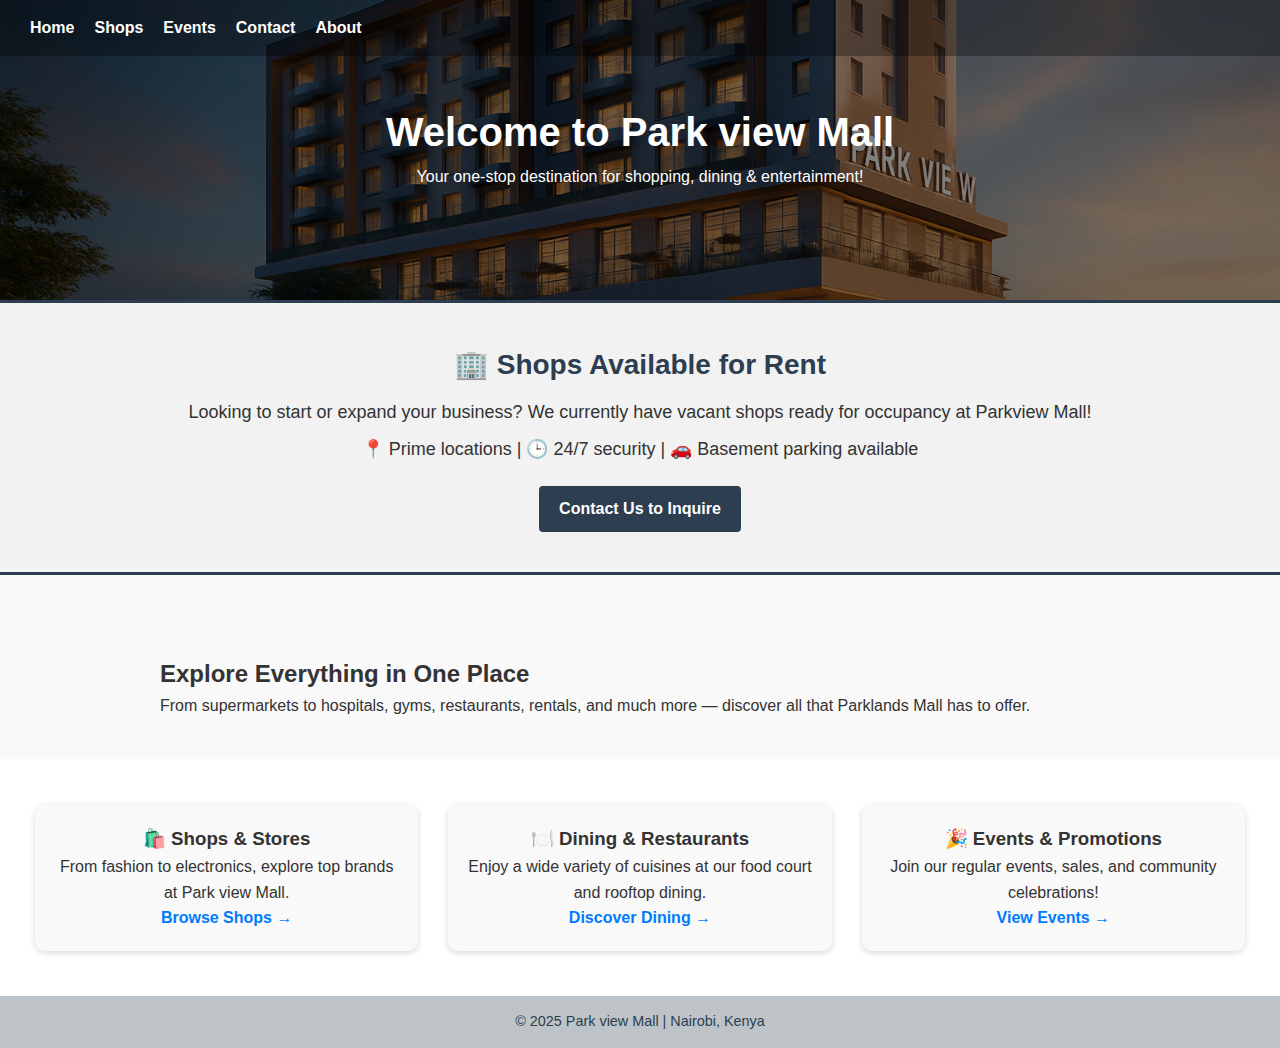
<file: index.html>
<!DOCTYPE html>
<html lang="en">
<head>
  <meta charset="UTF-8">
  <meta name="viewport" content="width=device-width, initial-scale=1.0">
  <title>Park view mall</title>
  <link rel="stylesheet" href="style.css">
</head>
<body>
  <!-- Hero Section with Background Image -->
  <div class="hero-banner">
    <div class="navbar">
      <a href="index.html">Home</a>
      <a href="shops.html">Shops</a>
      <a href="events.html">Events</a>
      <a href="contacts.html">Contact</a>
      <a href="about.html">About</a>
    </div>
    <div class="hero-text">
      <h1>Welcome to Park view Mall</h1>
      <p>Your one-stop destination for shopping, dining & entertainment!</p>
    </div>
  </div>
  <section class="vacancy-alert">
    <h2>🏢 Shops Available for Rent</h2>
    <p>Looking to start or expand your business? We currently have vacant shops</strong> ready for occupancy at Parkview Mall!</p>
    <p>📍 Prime locations | 🕒 24/7 security | 🚗 Basement parking available</p>
    <a href="contacts.html" class="rent-btn">Contact Us to Inquire</a>
  </section>
  

  <!-- Optional Main Section (Optional Additions or Highlights) -->
  <section class="content">
    <h2>Explore Everything in One Place</h2>
    <p>From supermarkets to hospitals, gyms, restaurants, rentals, and much more — discover all that Parklands Mall has to offer.</p>
  </section>

  <!-- ✅ Featured Sections Below Hero -->
  <section class="features">
    <div class="feature-box">
      <h3>🛍️ Shops & Stores</h3>
      <p>From fashion to electronics, explore top brands at Park view Mall.</p>
      <a href="shops.html">Browse Shops →</a>
    </div>
    <div class="feature-box">
      <h3>🍽️ Dining & Restaurants</h3>
      <p>Enjoy a wide variety of cuisines at our food court and rooftop dining.</p>
      <a href="about.html">Discover Dining →</a>
    </div>
    <div class="feature-box">
      <h3>🎉 Events & Promotions</h3>
      <p>Join our regular events, sales, and community celebrations!</p>
      <a href="events.html">View Events →</a>
    </div>
  </section>

  <!-- Footer -->
  <footer>
    <p>© 2025 Park view Mall | Nairobi, Kenya</p>
  </footer>
</body>
</html>
</file>
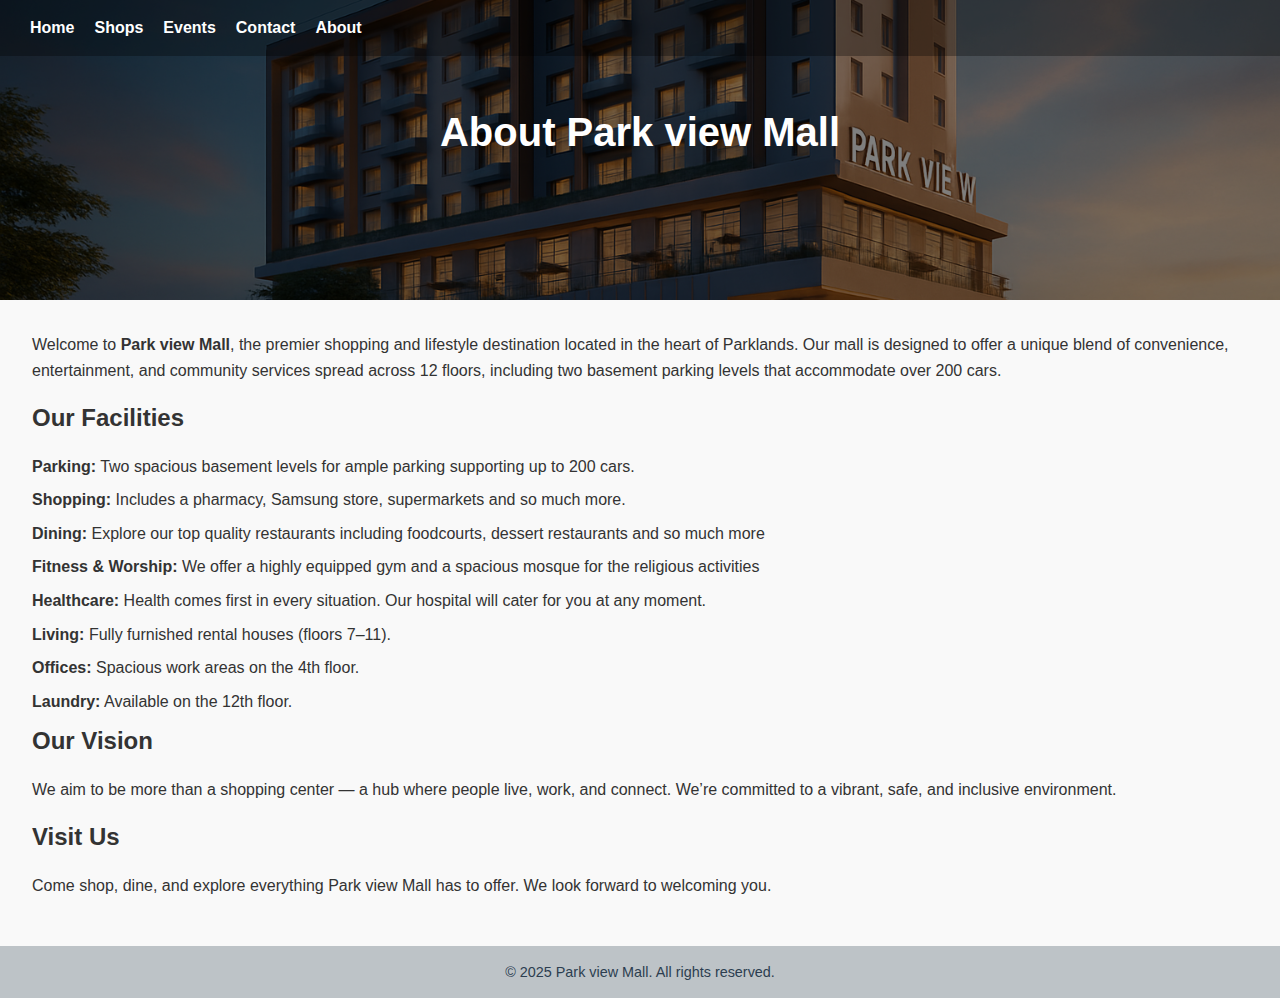
<file: about.html>
<!DOCTYPE html>
<html lang="en">
<head>
  <meta charset="UTF-8" />
  <meta name="viewport" content="width=device-width, initial-scale=1.0">
  <meta name="viewport" content="width=device-width, initial-scale=1" />
  <link rel="stylesheet" href="style.css">
  <title>About Park view Mall</title>
</head>
<body>

  <!-- Hero Banner -->
  <div class="hero-banner">
    <div class="navbar">
      <a href="index.html">Home</a>
      <a href="shops.html">Shops</a>
      <a href="events.html">Events</a>
      <a href="contacts.html">Contact</a>
      <a href="about.html">About</a>
    </div>
    <div class="hero-text">
      <h1>About Park view Mall</h1>
    </div>
  </div>

  <main class="about-content">
    <section>
      <p>Welcome to <strong>Park view Mall</strong>, the premier shopping and lifestyle destination located in the heart of Parklands. Our mall is designed to offer a unique blend of convenience, entertainment, and community services spread across 12 floors, including two basement parking levels that accommodate over 200 cars.</p>
    </section>

    <section>
      <h2>Our Facilities</h2>
      <ul>
        <li><strong>Parking:</strong> Two spacious basement levels for ample parking supporting up to 200 cars.</li>
        <li><strong>Shopping:</strong> Includes a pharmacy, Samsung store, supermarkets and so much more.</li>
        <li><strong>Dining:</strong> Explore our top quality restaurants including foodcourts, dessert restaurants and so much more</li>
        <li><strong>Fitness & Worship:</strong> We offer a highly equipped gym and a spacious mosque for the religious activities</li>
        <li><strong>Healthcare:</strong> Health comes first in every situation. Our hospital will cater for you at any moment.</li>
        <li><strong>Living:</strong> Fully furnished rental houses (floors 7–11).</li>
        <li><strong>Offices:</strong> Spacious work areas on the 4th floor.</li>
        <li><strong>Laundry:</strong> Available on the 12th floor.</li>
      </ul>
    </section>

    <section>
      <h2>Our Vision</h2>
      <p>We aim to be more than a shopping center — a hub where people live, work, and connect. We’re committed to a vibrant, safe, and inclusive environment.</p>
    </section>

    <section>
      <h2>Visit Us</h2>
      <p>Come shop, dine, and explore everything Park view Mall has to offer. We look forward to welcoming you.</p>
    </section>
  </main>

  <footer>
    &copy; 2025 Park view Mall. All rights reserved.
  </footer>

</body>
</html>
</file>
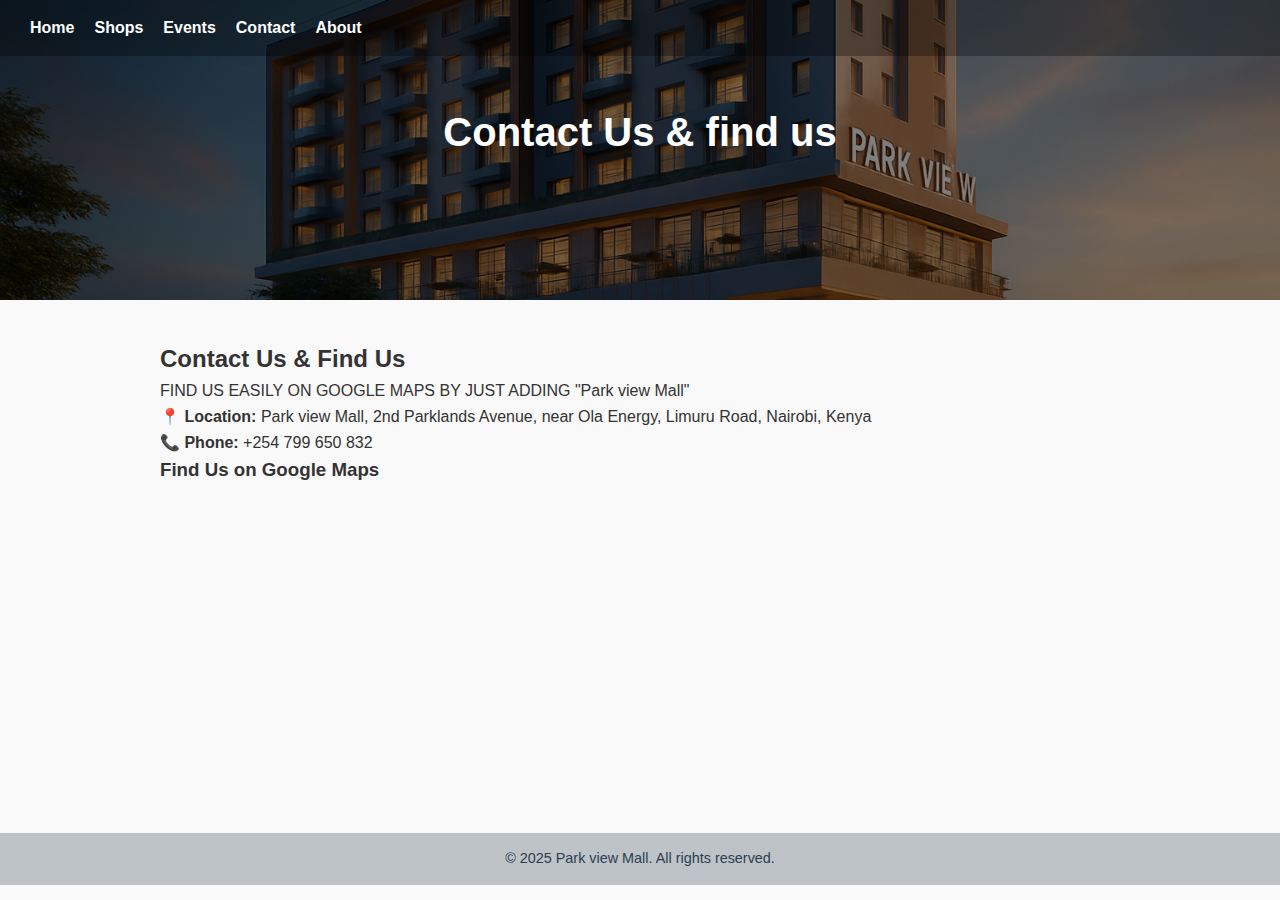
<file: contacts.html>
<!DOCTYPE html>
<html lang="en">
<head>
  <link rel="icon" type="image/png" href="/favicon-32x32.png">

  <meta charset="UTF-8">
  <meta name="viewport" content="width=device-width, initial-scale=1.0">
  <title>Contact – Park view mall</title>
  <link rel="stylesheet" href="style.css">
</head>
<body>
  <!-- Hero Banner with Navbar -->
  <div class="hero-banner">
    <div class="navbar">
      <a href="index.html">Home</a>
      <a href="shops.html">Shops</a>
      <a href="events.html">Events</a>
      <a href="contacts.html">Contact</a>
      <a href="about.html">About</a>
    </div>
    <div class="hero-text">
      <h1>Contact Us & find us</h1>
    </div>
  </div>

  <!-- Contact Content -->
  <section class="content">
    <h2>Contact Us & Find Us</h2>

    <div class="contact-details">
      FIND US EASILY ON GOOGLE MAPS BY JUST ADDING "Park view Mall" <br>
      <p><strong>📍 Location:</strong> Park view Mall, 2nd Parklands Avenue, near Ola Energy, Limuru Road, Nairobi, Kenya</p>
      <p><strong>📞 Phone:</strong> +254 799 650 832</p>
    </div>

    <div class="map-container">
      <h3>Find Us on Google Maps</h3>
      <iframe
        src="https://www.google.com/maps/embed?pb=!1m18!1m12!1m3!1d3988.822826280831!2d36.817216874076864!3d-1.254999235581973!2m3!1f0!2f0!3f0!3m2!1i1024!2i768!4f13.1!3m3!1m2!1s0x182f1732aeac6f2d%3A0x1234567890abcdef!2sParklands%20Mall!5e0!3m2!1sen!2ske!4v1717421500000"
        width="100%" height="300" style="border:0;" allowfullscreen="" loading="lazy">
      </iframe>
    </div>
  </section>

  <footer>
    &copy; 2025 Park view Mall. All rights reserved.
  </footer>
</body>
</html>
</file>
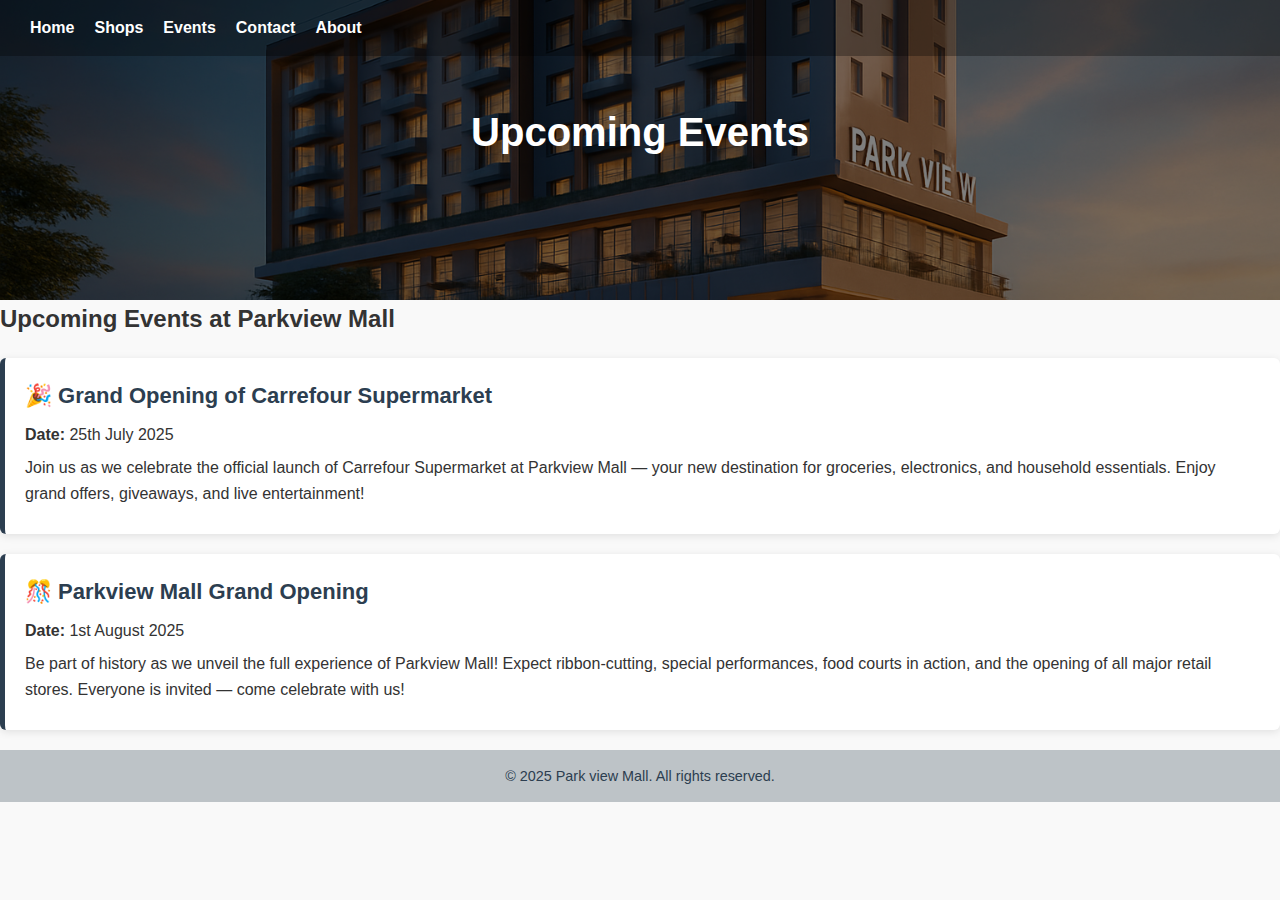
<file: events.html>
<!DOCTYPE html>
<html lang="en">
<head>
  <meta charset="UTF-8">
  <meta name="viewport" content="width=device-width, initial-scale=1.0">
  <title>Events – Park view Mall</title>
  <link rel="stylesheet" href="style.css">
</head>
<body>
  <!-- Hero Banner with Navbar -->
  <div class="hero-banner">
    <div class="navbar">
      <a href="index.html">Home</a>
      <a href="shops.html">Shops</a>
      <a href="events.html">Events</a>
      <a href="contacts.html">Contact</a>
      <a href="about.html">About</a>
    </div>
    <div class="hero-text">
      <h1>Upcoming Events</h1>
    </div>
  </div>

  <!-- Main Content -->
  <h2>Upcoming Events at Parkview Mall</h2>

<div class="event-card">
  <h3>🎉 Grand Opening of Carrefour Supermarket</h3>
  <p><strong>Date:</strong> 25th July 2025</p>
  <p>Join us as we celebrate the official launch of Carrefour Supermarket at Parkview Mall — your new destination for groceries, electronics, and household essentials. Enjoy grand offers, giveaways, and live entertainment!</p>
</div>

<div class="event-card">
  <h3>🎊 Parkview Mall Grand Opening</h3>
  <p><strong>Date:</strong> 1st August 2025</p>
  <p>Be part of history as we unveil the full experience of Parkview Mall! Expect ribbon-cutting, special performances, food courts in action, and the opening of all major retail stores. Everyone is invited — come celebrate with us!</p>
</div>


  <footer>
    &copy; 2025 Park view Mall. All rights reserved.
  </footer>
</body>
</html>
</file>
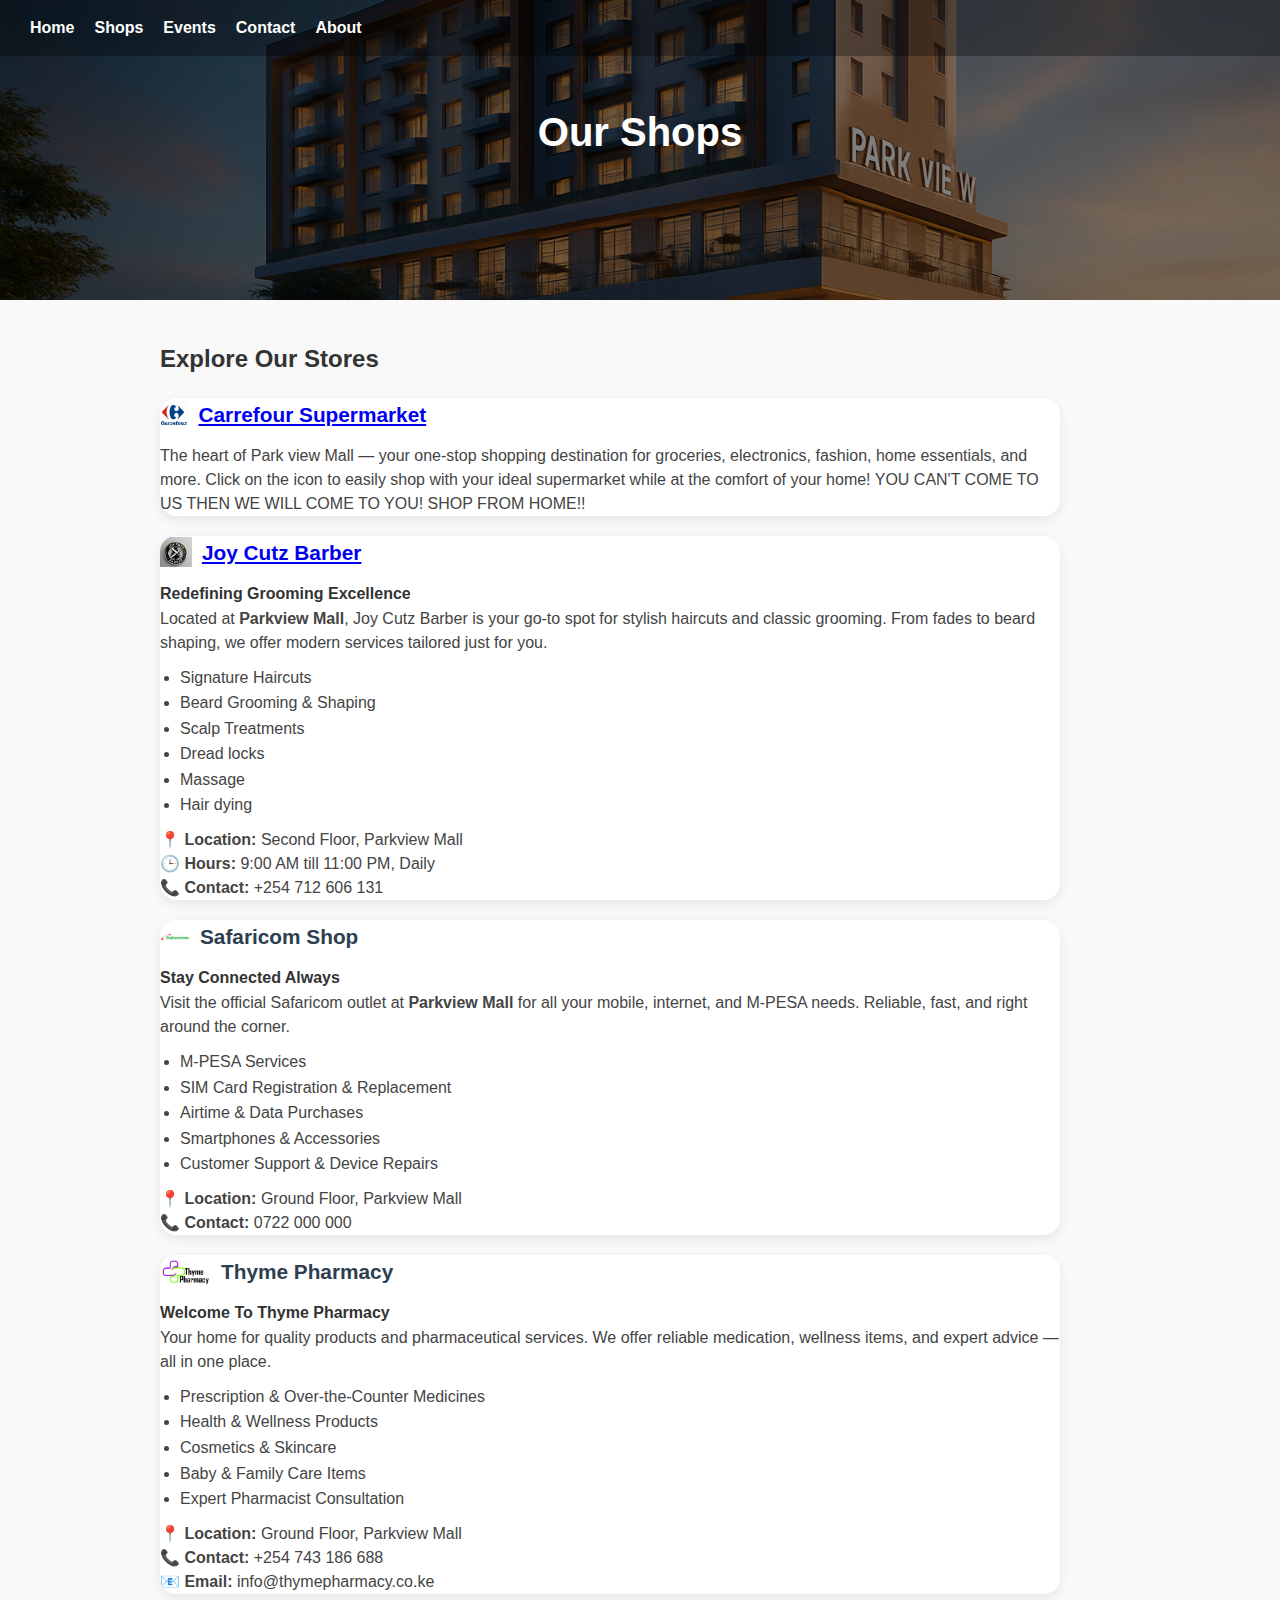
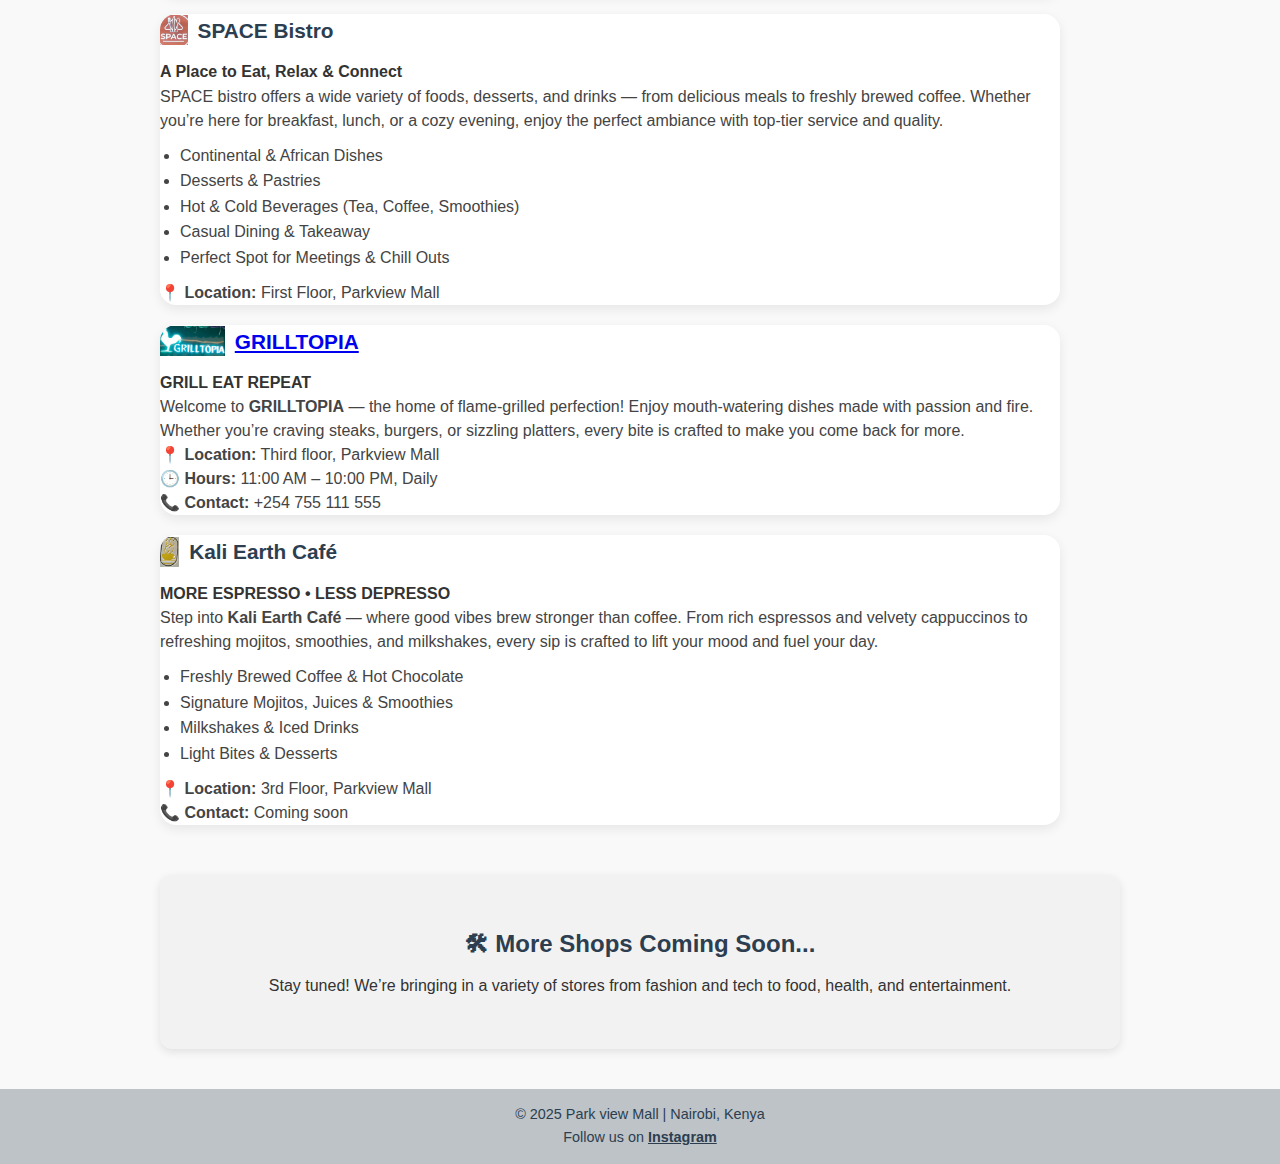
<file: shops.html>
<!DOCTYPE html>
<html lang="en">
<head>
  <link rel="icon" type="image/png" href="/favicon-32x32.png">
  <meta charset="UTF-8">
  <meta name="viewport" content="width=device-width, initial-scale=1.0">
  <title>Shops – Park view Mall</title>
  <link rel="stylesheet" href="style.css">
</head>

<body>
  <!-- Hero Section with Background and Navbar -->
  <div class="hero-banner">
    <div class="navbar">
      <a href="index.html">Home</a>
      <a href="shops.html">Shops</a>
      <a href="events.html">Events</a>
      <a href="contacts.html">Contact</a>
      <a href="about.html">About</a>
    </div>
    <div class="hero-text">
      <h1>Our Shops</h1>
    </div>
  </div>

  <!-- Main Content Section -->
  <section class="content">
    <h2>Explore Our Stores</h2>

    <!-- Carrefour -->
    <div class="shop-card carrefour-bg">
      <div class="shop-header">
        <img src="images/Carrefour_logo.png" alt="Carrefour Logo" class="shop-logo">
        <h3><a href="https://www.carrefour.ke/" target="_blank">Carrefour Supermarket</a></h3>
      </div>
      <p>
        The heart of Park view Mall — your one-stop shopping destination for groceries, electronics, fashion,
        home essentials, and more. Click on the icon to easily shop with your ideal supermarket while at the
        comfort of your home! YOU CAN'T COME TO US THEN WE WILL COME TO YOU! SHOP FROM HOME!!
      </p>
    </div>

    <!-- Joy Cutz Barber -->
    <div class="shop-card joycutz-bg">
      <div class="shop-header">
        <img src="images/joy_cutz.png.png" alt="Joy Cutz Barber Logo" class="shop-logo">
        <h3><a href="https://www.google.com/search?q=joy+cutz+barber&sca_esv=24fd64445eb89810&source=hp&ei=SpHSaeGEN8SIkdUPjNOskAw&iflsig=AFdpzrgAAAAAadKfWmFrVx6uQaHP_DbkpWwWgEvglK-1&gs_ssp=eJzj4tVP1zc0zM0xyY5PSkoxYLRSNagwtDBKMzQ3SDYzSTJNTU5MszKoMLJINTBKMjJLSTS3TDI1MPTiz8qvVEguLalSSEosSkotAgDXjhUr&oq=joy+cutz+barber&gs_lp=[base64]&sclient=gws-wiz"> Joy Cutz Barber </a></h3>
        
      </div>
      <h4>Redefining Grooming Excellence</h4>
      <p>
        Located at <strong>Parkview Mall</strong>, Joy Cutz Barber is your go-to spot for stylish haircuts
        and classic grooming. From fades to beard shaping, we offer modern services tailored just for you.
      </p>
      <ul>
        <li>Signature Haircuts</li>
        <li>Beard Grooming & Shaping</li>
        <li>Scalp Treatments</li>
        <li>Dread locks</li>
        <li>Massage</li>
        <li>Hair dying</li>
      </ul>
      <p><strong>📍 Location:</strong> Second Floor, Parkview Mall</p>
      <p><strong>🕒 Hours:</strong> 9:00 AM till 11:00 PM, Daily</p>
      <p><strong>📞 Contact:</strong> +254 712 606 131</p>
    </div>

    <!-- Safaricom Shop -->
    <div class="shop-card safaricom-bg">
      <div class="shop-header">
        <img src="images/safaricomlogo.png" alt="Safaricom Logo" class="shop-logo">
        <h3>Safaricom Shop</h3>
      </div>
      <h4>Stay Connected Always</h4>
      <p>
        Visit the official Safaricom outlet at <strong>Parkview Mall</strong> for all your mobile, internet,
        and M-PESA needs. Reliable, fast, and right around the corner.
      </p>
      <ul>
        <li>M-PESA Services</li>
        <li>SIM Card Registration & Replacement</li>
        <li>Airtime & Data Purchases</li>
        <li>Smartphones & Accessories</li>
        <li>Customer Support & Device Repairs</li>
      </ul>
      <p><strong>📍 Location:</strong> Ground Floor, Parkview Mall</p>
      <p><strong>📞 Contact:</strong> 0722 000 000</p>
    </div>

    <!-- Thyme Pharmacy -->
    <div class="shop-card thyme-bg">
      <div class="shop-header">
        <img src="images/Tyhme_logo.png" alt="Thyme Pharmacy Logo" class="shop-logo">
        <h3>Thyme Pharmacy</h3>
      </div>
      <h4>Welcome To Thyme Pharmacy</h4>
      <p>
        Your home for quality products and pharmaceutical services. We offer reliable medication,
        wellness items, and expert advice — all in one place.
      </p>
      <ul>
        <li>Prescription & Over-the-Counter Medicines</li>
        <li>Health & Wellness Products</li>
        <li>Cosmetics & Skincare</li>
        <li>Baby & Family Care Items</li>
        <li>Expert Pharmacist Consultation</li>
      </ul>
      <p><strong>📍 Location:</strong> Ground Floor, Parkview Mall</p>
      <p><strong>📞 Contact:</strong> +254 743 186 688</p>
      <p><strong>📧 Email:</strong> info@thymepharmacy.co.ke</p>
    </div>

    <!-- SPACE Restaurant -->
    <div class="shop-card space-bg">
      <div class="shop-header">
        <img src="images/space_logo.png" alt="SPACE Restaurant Logo" class="shop-logo">
        <h3>SPACE Bistro</h3>
      </div>
      <h4>A Place to Eat, Relax & Connect</h4>
      <p>
        SPACE bistro offers a wide variety of foods, desserts, and drinks — from delicious meals to
        freshly brewed coffee. Whether you’re here for breakfast, lunch, or a cozy evening, enjoy the perfect
        ambiance with top-tier service and quality.
      </p>
      <ul>
        <li>Continental & African Dishes</li>
        <li>Desserts & Pastries</li>
        <li>Hot & Cold Beverages (Tea, Coffee, Smoothies)</li>
        <li>Casual Dining & Takeaway</li>
        <li>Perfect Spot for Meetings & Chill Outs</li>
      </ul>
      <p><strong>📍 Location:</strong> First Floor, Parkview Mall</p>
      
    </div>
    <!-- GRILLTOPIA Restaurant -->
<div class="shop-card grilltopia-bg">
  <div class="shop-header">
    <img src="images/Grilltopia_logo.png" alt="Grilltopia Logo" class="shop-logo">
    <h3><a href="https://grilltopia.africa.restaurant/" target="_blank">GRILLTOPIA</a></h3>
  </div>
  <h4>GRILL EAT REPEAT</h4>
  <p>
    Welcome to <strong>GRILLTOPIA</strong> — the home of flame-grilled perfection! Enjoy mouth-watering dishes 
    made with passion and fire. Whether you’re craving steaks, burgers, or sizzling platters, 
    every bite is crafted to make you come back for more.
  </p>
 
  <p><strong>📍 Location:</strong> Third floor, Parkview Mall</p>
  <p><strong>🕒 Hours:</strong> 11:00 AM – 10:00 PM, Daily</p>
  <p><strong>📞 Contact:</strong> +254 755 111 555</p>
</div>

    <!-- Kali Earth Café -->
<div class="shop-card kaliearth-bg">
  <div class="shop-header">
    <img src="images/kaliearth_logo.png" alt="Kali Earth Café Logo" class="shop-logo">
    <h3>Kali Earth Café</h3>
  </div>
  <h4>MORE ESPRESSO • LESS DEPRESSO</h4>
  <p>
    Step into <strong>Kali Earth Café</strong> — where good vibes brew stronger than coffee. 
    From rich espressos and velvety cappuccinos to refreshing mojitos, smoothies, 
    and milkshakes, every sip is crafted to lift your mood and fuel your day.
  </p>
  <ul>
    <li>Freshly Brewed Coffee & Hot Chocolate</li>
    <li>Signature Mojitos, Juices & Smoothies</li>
    <li>Milkshakes & Iced Drinks</li>
    <li>Light Bites & Desserts</li>
  </ul>
  <p><strong>📍 Location:</strong> 3rd Floor, Parkview Mall</p>
  <p><strong>📞 Contact:</strong> Coming soon</p>
</div>



    <!-- Coming Soon -->
    <div class="coming-soon">
      <h3>🛠 More Shops Coming Soon...</h3>
      <p>Stay tuned! We’re bringing in a variety of stores from fashion and tech to food, health, and entertainment.</p>
    </div>
  </section>

  <!-- Footer -->
  <footer>
    <p>© 2025 Park view Mall | Nairobi, Kenya</p>
    <p>Follow us on <a href="https://www.instagram.com/" target="_blank" style="color:#2c3e50; font-weight:bold;">Instagram</a></p>
  </footer>
</body>
</html>
</file>
<file: style.css>
/* Reset & Base */
* {
  margin: 0;
  padding: 0;
  box-sizing: border-box;
}

body {
  font-family: Arial, sans-serif;
  background-color: #f9f9f9;
  color: #333;
  line-height: 1.6;
}

/* Header */
header {
  background-color: #2c3e50;
  color: white;
  padding: 1.5em 1em;
  text-align: center;
}

nav {
  display: flex;
  justify-content: center;
  flex-wrap: wrap;
  gap: 15px;
  margin-top: 10px;
}

nav a {
  color: white;
  text-decoration: none;
  font-weight: bold;
}

nav a:hover {
  text-decoration: underline;
}

/* Hero Section */
.hero {
  padding: 50px 20px;
  background: #ecf0f1;
  text-align: center;
}

.hero h2 {
  font-size: 2em;
  margin-bottom: 15px;
}

.hero p {
  font-size: 1.2em;
  margin-bottom: 25px;
}

.hero img {
  margin-top: 20px;
  border-radius: 12px;
  box-shadow: 0 4px 12px rgba(0, 0, 0, 0.2);
  max-width: 100%;
  height: auto;
}

/* Content */
.content {
  padding: 40px 20px;
  max-width: 900px;
  margin: auto;
}

.shop-category {
  margin-bottom: 30px;
}

.shop-category h3 {
  color: #2c3e50;
  margin-bottom: 10px;
}

.shop-category ul {
  list-style-type: square;
  margin-left: 20px;
}

/* Footer */
footer {
  background-color: #bdc3c7;
  text-align: center;
  padding: 1em;
  font-size: 0.9em;
  color: #2c3e50;
}

/* Contact Form */
.contact-form {
  margin: 30px auto;
  max-width: 500px;
  display: flex;
  flex-direction: column;
  gap: 15px;
}

.contact-form input,
.contact-form textarea {
  padding: 10px;
  font-size: 1em;
  border: 1px solid #ccc;
  border-radius: 6px;
  width: 100%;
}

.contact-form button {
  padding: 12px;
  font-size: 1em;
  background-color: #2c3e50;
  color: white;
  border: none;
  border-radius: 6px;
  cursor: pointer;
}

.contact-form button:hover {
  background-color: #34495e;
}

/* Hero Banner */
.hero-banner {
  background-image: url('images/malls_front.png');
  background-size: cover;
  background-position: center;
  height: 300px;
  position: relative;
  color: white;
}

.hero-banner::after {
  content: "";
  position: absolute;
  inset: 0;
  background: rgba(0, 0, 0, 0.5);
}

.hero-text {
  position: relative;
  z-index: 1;
  text-align: center;
  padding-top: 100px;
  animation: fadeIn 2s ease-in-out;
}

.hero-text h1 {
  font-size: 2.5rem;
  color: #fff;
}

/* Navbar */
.navbar {
  position: absolute;
  top: 0;
  left: 0;
  z-index: 2;
  width: 100%;
  padding: 15px 30px;
  display: flex;
  flex-wrap: wrap;
  gap: 20px;
  background: rgba(0, 0, 0, 0.3);
}

.navbar a {
  color: #fff;
  text-decoration: none;
  font-weight: bold;
}

.navbar a:hover {
  text-decoration: underline;
}

/* About Page */
.about-content {
  padding: 2rem;
}

.about-content h2 {
  margin-bottom: 1rem;
}

.about-content p {
  margin-bottom: 1rem;
}

.about-content ul {
  list-style: none;
  padding-left: 0;
}

.about-content li {
  margin-bottom: 0.5rem;
}

/* Features Section */
.features {
  display: flex;
  justify-content: space-around;
  flex-wrap: wrap;
  padding: 30px 20px;
  background: rgba(255, 255, 255, 0.9);
}

.feature-box {
  flex: 1 1 250px;
  margin: 15px;
  padding: 20px;
  background-color: #f9f9f9;
  border-radius: 10px;
  box-shadow: 0 2px 6px rgba(0, 0, 0, 0.15);
  text-align: center;
  transition: transform 0.2s ease;
}

.feature-box:hover {
  transform: scale(1.05);
}

.feature-box a {
  margin-top: 10px;
  text-decoration: none;
  color: #007bff;
  font-weight: bold;
}

/* Extras */
.vacancy-alert {
  background-color: #f2f2f2;
  text-align: center;
  padding: 40px 20px;
  border-top: 3px solid #2c3e50;
  border-bottom: 3px solid #2c3e50;
  margin-bottom: 40px;
}

.vacancy-alert h2 {
  font-size: 28px;
  color: #2c3e50;
  margin-bottom: 10px;
}

.vacancy-alert p {
  font-size: 18px;
  margin: 8px 0;
}

.rent-btn {
  display: inline-block;
  margin-top: 15px;
  background-color: #2c3e50;
  color: white;
  padding: 10px 20px;
  text-decoration: none;
  font-weight: bold;
  border-radius: 4px;
  transition: background-color 0.3s ease;
}

.rent-btn:hover {
  background-color: #1a242f;
}

.event-card {
  background-color: #fff;
  border-left: 5px solid #2c3e50;
  padding: 20px;
  margin: 20px 0;
  box-shadow: 0 2px 8px rgba(0, 0, 0, 0.1);
  border-radius: 6px;
}

.event-card h3 {
  margin-top: 0;
  font-size: 22px;
  color: #2c3e50;
}

.event-card p {
  margin: 8px 0;
  font-size: 16px;
  color: #333;
}

/* Responsive Design */
@media (max-width: 768px) {
  header h1,
  .hero h2,
  .hero-text h1 {
    font-size: 1.5em;
  }

  nav {
    flex-direction: column;
    align-items: center;
  }

  nav a {
    font-size: 1em;
    margin: 5px 0;
  }

  .features {
    flex-direction: column;
    padding: 20px 10px;
  }

  .feature-box {
    width: 90%;
  }

  .contact-form {
    width: 100%;
    padding: 0 10px;
  }

  .hero-banner {
    height: 200px;
  }

  .hero-text {
    padding-top: 60px;
  }

  .vacancy-alert h2 {
    font-size: 1.3em;
  }

  .vacancy-alert p {
    font-size: 1em;
  }
}

@keyframes fadeIn {
  from {
    opacity: 0;
    transform: translateY(20px);
  }

  to {
    opacity: 1;
    transform: translateY(0);
  }
}
/* ===== Shop Cards Styling ===== */
.shop-card {
  background-color: #ffffff;
  border-radius: 12px;
  box-shadow: 0 4px 14px rgba(0, 0, 0, 0.1);
  overflow: hidden;
  margin: 40px auto;
  max-width: 900px;
  transition: transform 0.3s ease, box-shadow 0.3s ease;
}

.shop-card:hover {
  transform: translateY(-6px);
  box-shadow: 0 8px 20px rgba(0, 0, 0, 0.15);
}

.shop-card-bg {
  background-size: cover;
  background-position: center;
  height: 200px;
  filter: brightness(0.6);
}

.shop-card-content {
  padding: 25px 30px;
}

.shop-header {
  display: flex;
  align-items: center;
  margin-bottom: 15px;
}

.shop-logo {
  height: 35px;
  margin-right: 10px;
}

.shop-card h3 {
  font-size: 1.5rem;
  color: #2c3e50;
}

.shop-card p,
.shop-card ul,
.shop-card li {
  color: #444;
  line-height: 1.6;
}

.shop-card ul {
  list-style: disc;
  margin-left: 25px;
  margin-top: 10px;
}

.shop-meta {
  font-size: 0.95rem;
  margin-top: 12px;
  color: #555;
}

/* Coming Soon Section */
.coming-soon {
  background: #f2f2f2;
  text-align: center;
  padding: 50px 25px;
  border-radius: 12px;
  box-shadow: 0 3px 10px rgba(0, 0, 0, 0.1);
  margin-top: 50px;
}

.coming-soon h3 {
  font-size: 1.5rem;
  color: #2c3e50;
  margin-bottom: 10px;
}

/* Responsive Fixes */
@media (max-width: 768px) {
  .shop-card {
    margin: 25px 10px;
  }

  .shop-card-bg {
    height: 150px;
  }

  .shop-card-content {
    padding: 20px;
  }

  .shop-header h3 {
    font-size: 1.2rem;
  }
}
/* --- Shops Page Fix --- */
.content {
  padding: 40px 20px;
  max-width: 1000px;
  margin: 0 auto;
}

.shop-card {
  position: relative;
  margin: 20px 0;
  background: #fff;
  border-radius: 16px;
  box-shadow: 0 4px 12px rgba(0, 0, 0, 0.08);
  overflow: hidden;
  display: flex;
  flex-direction: column;
  transition: transform 0.2s ease, box-shadow 0.2s ease;
}

.shop-card:hover {
  transform: translateY(-5px);
  box-shadow: 0 6px 18px rgba(0, 0, 0, 0.12);
}

.shop-card-bg {
  width: 100%;
  height: 180px;
  background-size: cover;
  background-position: center;
  opacity: 0.9;
}

.shop-card-content {
  padding: 20px;
}

.shop-header {
  display: flex;
  align-items: center;
  margin-bottom: 12px;
}

.shop-logo {
  height: 30px;
  width: auto;
  margin-right: 10px;
}

.shop-card h3 {
  color: #2c3e50;
  font-size: 1.3rem;
  margin: 0;
}

.shop-card p {
  color: #444;
  line-height: 1.5;
}

.shop-card ul {
  list-style-type: disc;
  margin: 10px 0 10px 20px;
  color: #555;
}

.shop-meta p {
  margin: 5px 0;
  font-size: 0.95rem;
  color: #333;
}

/* === RESTORE ORIGINAL HERO LOOK === */
.hero-banner {
  height: 300px !important; /* back to the original size */
  background-size: cover !important;
  background-position: center !important;
  margin: 0 !important;
  padding: 0 !important;
}

.hero-text {
  padding-top: 100px !important; /* restore original vertical centering */
}

.content {
  margin-top: 0 !important;
  padding-top: 40px !important; /* restore clean breathing space */
}
</file>
